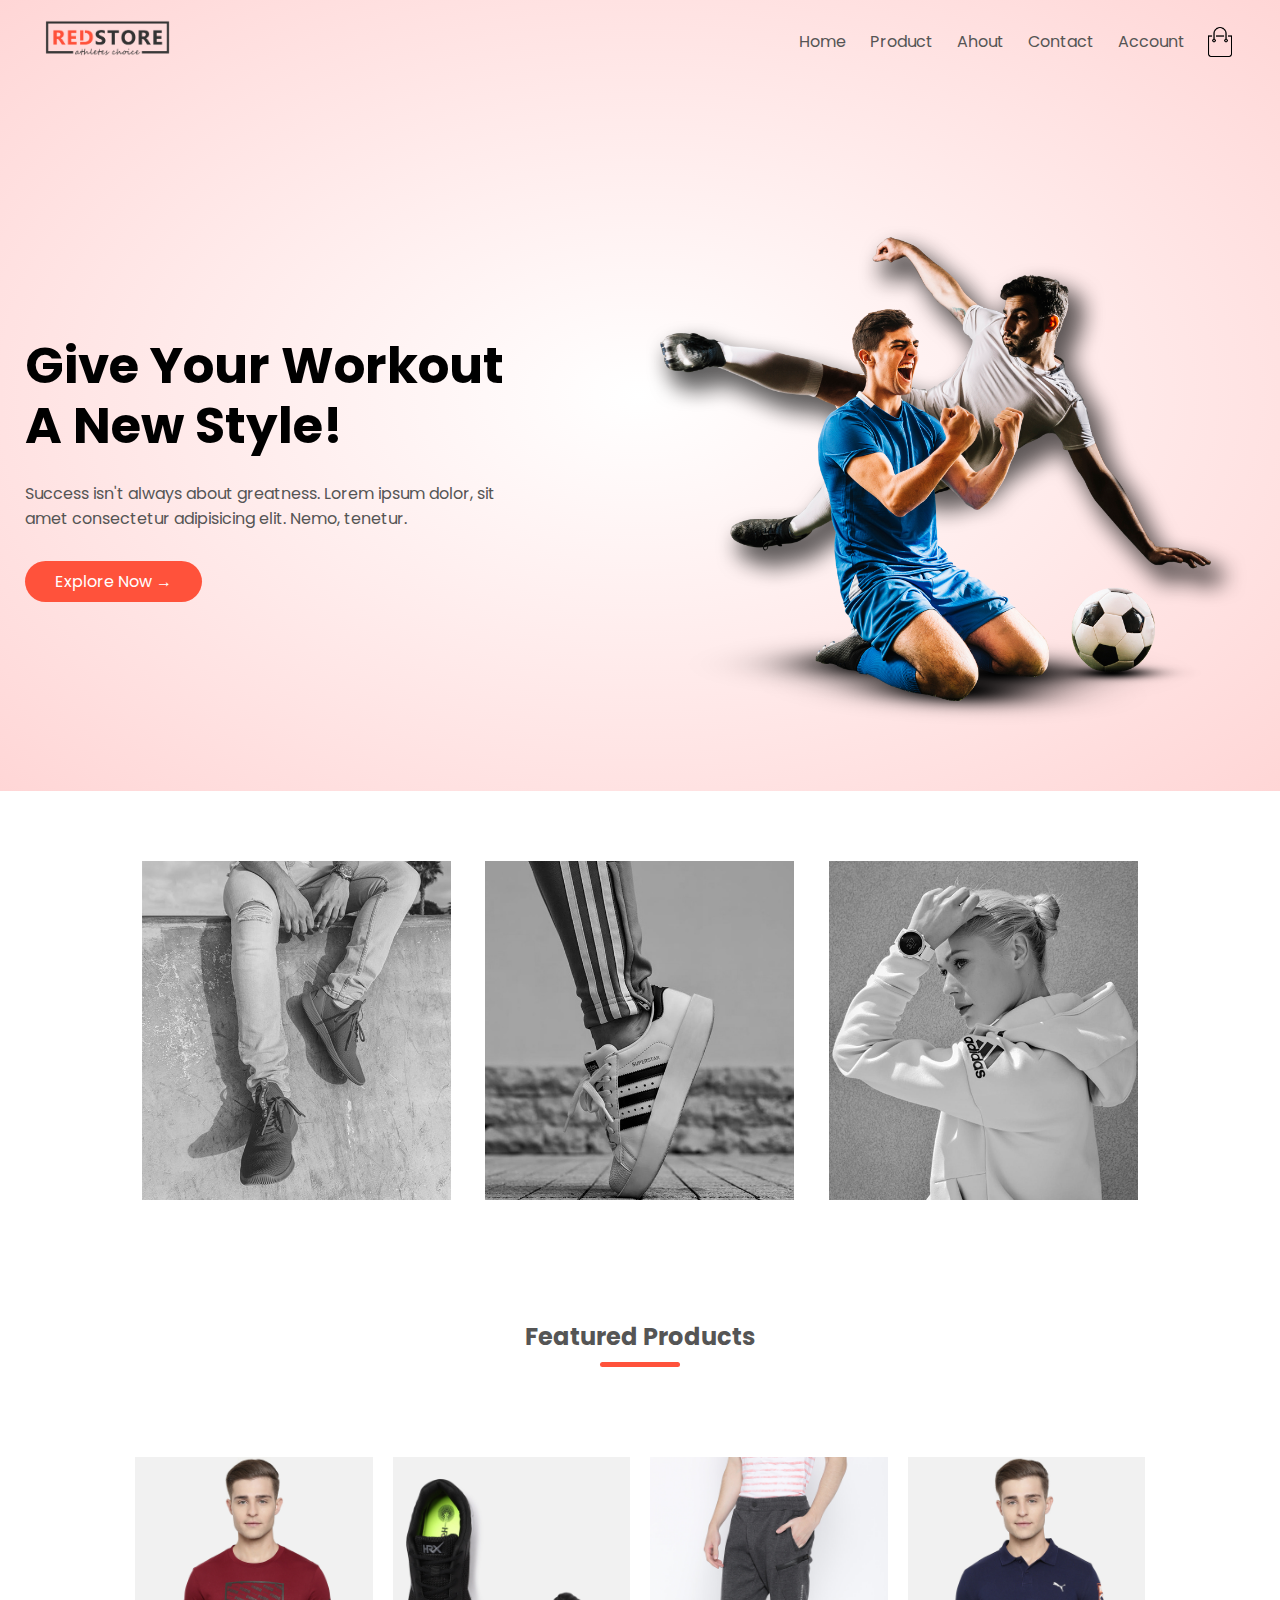
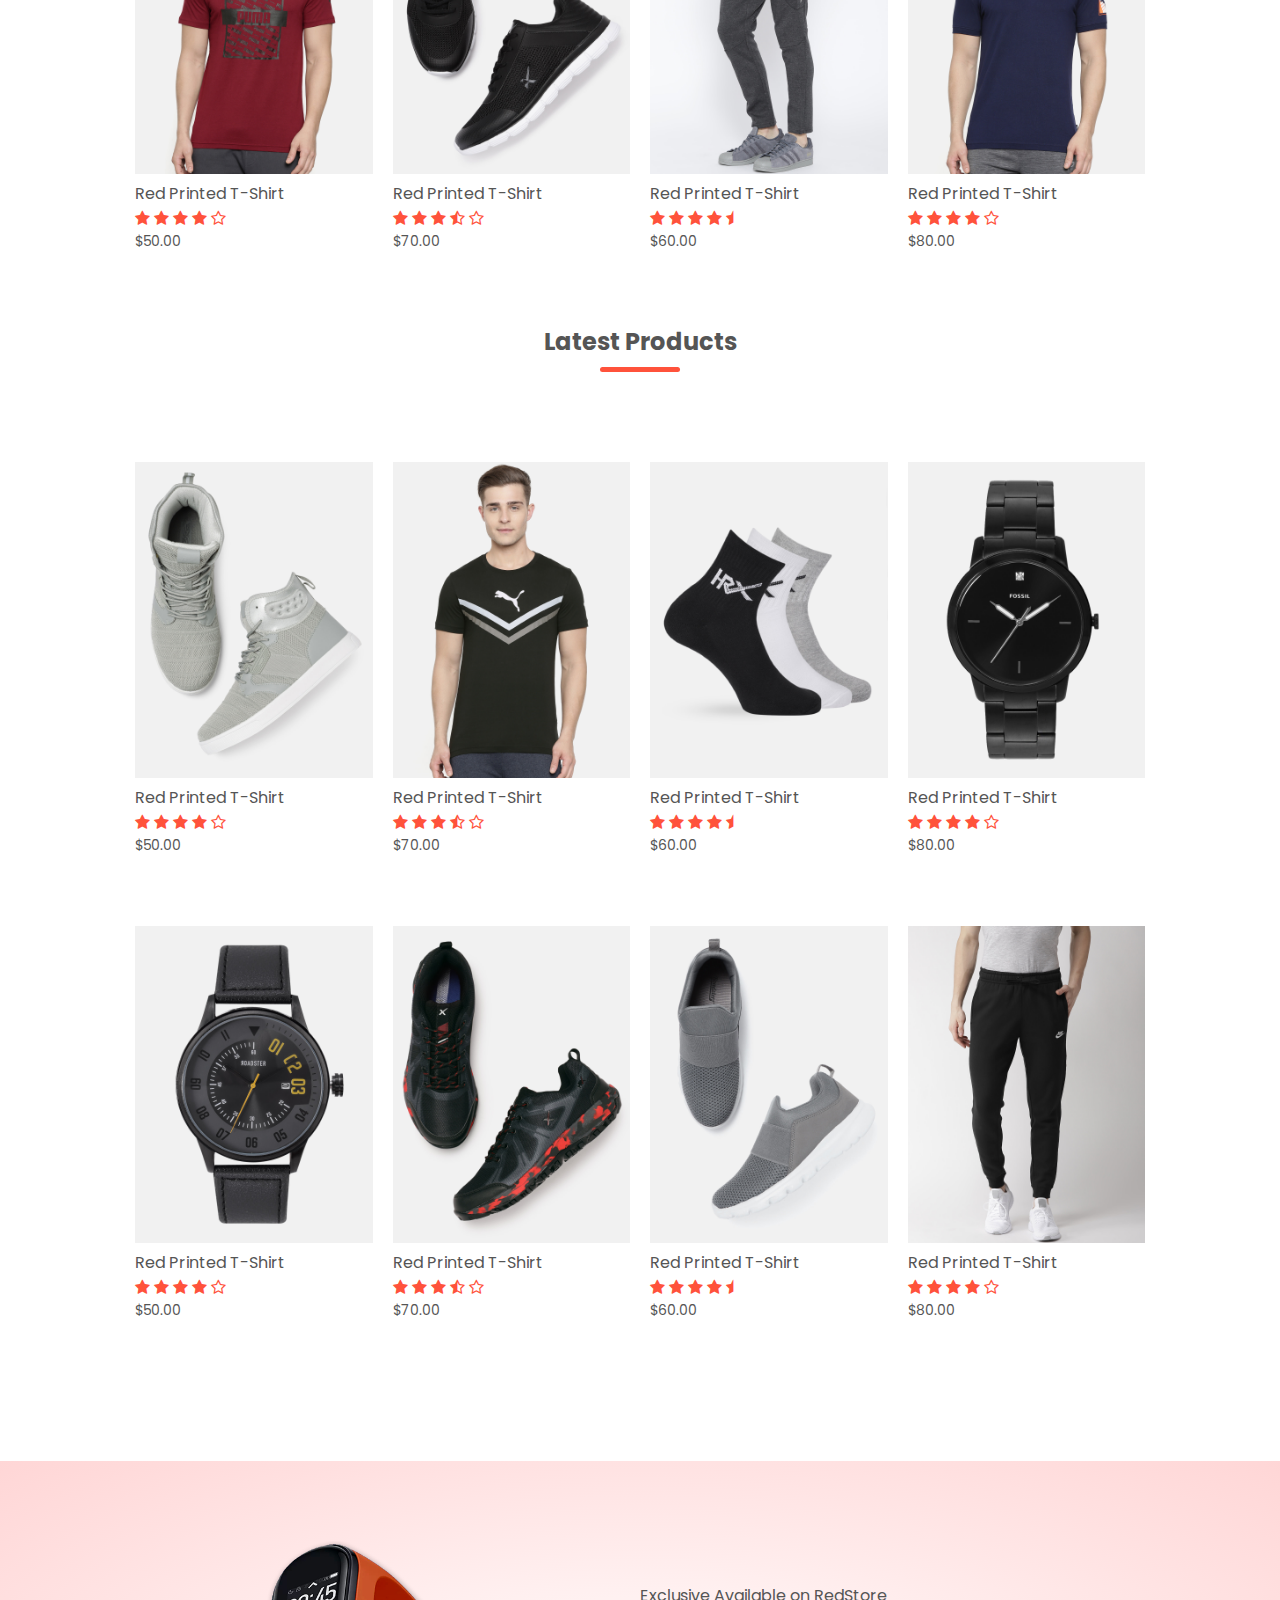
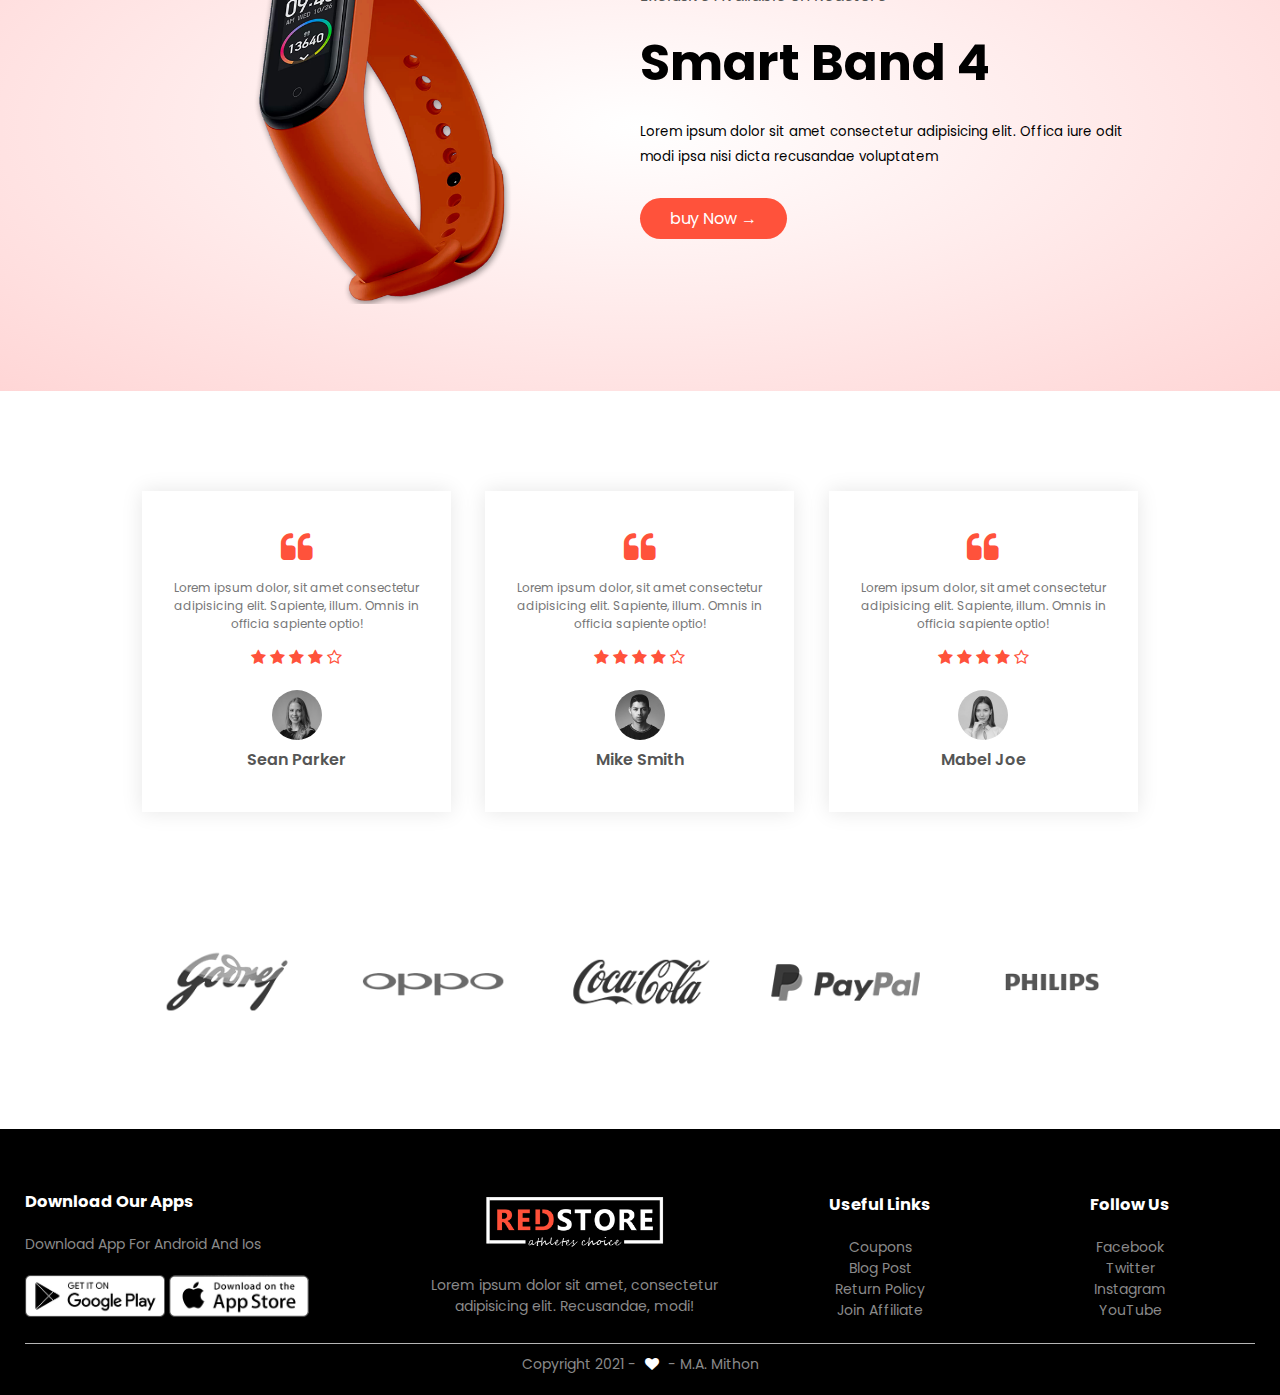
<file: index.html>
<!DOCTYPE html>
<html lang="en">
<head>
    <meta charset="UTF-8">
    <meta http-equiv="X-UA-Compatible" content="IE=edge">
    <meta name="viewport" content="width=device-width, initial-scale=1.0">
    <title>RedStore | My Biggest E-Commerce Website</title>
    <link rel="stylesheet" href="style.css">
    <link href="https://fonts.googleapis.com/css2?family=Poppins:wght@300;400;500;600;700&display=swap" rel="stylesheet">
    <link rel="stylesheet" href="https://stackpath.bootstrapcdn.com/font-awesome/4.7.0/css/font-awesome.min.css">
</head>
<body>
    <div class="header">
        <div class="container">
            <div class="navbar">
                <div class="logo">
                    <img src="images/logo.png" width="125px">
                </div>
                <nav>
                    <ul id="menuItems">
                        <li><a href="">Home</a></li>
                        <li><a href="">Product</a></li>
                        <li><a href="">Ahout</a></li>
                        <li><a href="">Contact</a></li>
                        <li><a href="">Account</a></li>
                    </ul>
                </nav>
                <img src="images/cart.png" width="30px" height="30px" alt="" srcset="">
                <img src="images/menu.png" onclick="menuToggle()" class="menu-icon">
            </div>
            <div class="row">
                <div class="col-2">
                    <h1>Give Your Workout <br> A New Style!</h1>
                    <p>Success isn't always about greatness. Lorem ipsum dolor, sit <br> amet consectetur adipisicing elit. Nemo, tenetur.</p>
                    <a href="" class="btn">Explore Now &#8594;</a>
                </div>
                <div class="col-2">
                    <img src="images/image1.png" alt="" srcset="">
                </div>
            </div>
        </div>
    </div>

    <!-- features categories -->
    <div class="categories">
        <div class="small-container">
            <div class="row">
                <div class="col-3">
                    <img src="images/category-1.jpg" alt="" srcset="">
                </div>
                <div class="col-3">
                    <img src="images/category-2.jpg" alt="" srcset="">
                </div>
                <div class="col-3">
                    <img src="images/category-3.jpg" alt="" srcset="">
                </div>
            </div>
        </div>
    </div>
      
        <!-- features products -->
        <div class="small-container">
            <h2 class="title">Featured Products</h2>
            <div class="row">
                <div class="col-4">
                    <img src="images/product-1.jpg" alt="" srcset="">
                    <h4>Red Printed T-Shirt</h4>
                    <div class="rating">
                        <i class="fa fa-star"></i>
                        <i class="fa fa-star"></i>
                        <i class="fa fa-star"></i>
                        <i class="fa fa-star"></i>
                        <i class="fa fa-star-o"></i>
                    </div>
                    <p>$50.00</p>
                </div>
                <div class="col-4">
                    <img src="images/product-2.jpg" alt="" srcset="">
                    <h4>Red Printed T-Shirt</h4>
                    <div class="rating">
                        <i class="fa fa-star"></i>
                        <i class="fa fa-star"></i>
                        <i class="fa fa-star"></i>
                        <i class="fa fa-star-half-o"></i>
                        <i class="fa fa-star-o"></i>
                    </div>
                    <p>$70.00</p>
                </div>
                <div class="col-4">
                    <img src="images/product-3.jpg" alt="" srcset="">
                    <h4>Red Printed T-Shirt</h4>
                    <div class="rating">
                        <i class="fa fa-star"></i>
                        <i class="fa fa-star"></i>
                        <i class="fa fa-star"></i>
                        <i class="fa fa-star"></i>
                        <i class="fa fa-star-half"></i>
                    </div>
                    <p>$60.00</p>
                </div>
                <div class="col-4">
                    <img src="images/product-4.jpg" alt="" srcset="">
                    <h4>Red Printed T-Shirt</h4>
                    <div class="rating">
                        <i class="fa fa-star"></i>
                        <i class="fa fa-star"></i>
                        <i class="fa fa-star"></i>
                        <i class="fa fa-star"></i>
                        <i class="fa fa-star-o"></i>
                    </div>
                    <p>$80.00</p>
                </div>
            </div>
            <h2 class="title">Latest Products</h2>
            <div class="row">
                <div class="col-4">
                    <img src="images/product-5.jpg" alt="" srcset="">
                    <h4>Red Printed T-Shirt</h4>
                    <div class="rating">
                        <i class="fa fa-star"></i>
                        <i class="fa fa-star"></i>
                        <i class="fa fa-star"></i>
                        <i class="fa fa-star"></i>
                        <i class="fa fa-star-o"></i>
                    </div>
                    <p>$50.00</p>
                </div>
                <div class="col-4">
                    <img src="images/product-6.jpg" alt="" srcset="">
                    <h4>Red Printed T-Shirt</h4>
                    <div class="rating">
                        <i class="fa fa-star"></i>
                        <i class="fa fa-star"></i>
                        <i class="fa fa-star"></i>
                        <i class="fa fa-star-half-o"></i>
                        <i class="fa fa-star-o"></i>
                    </div>
                    <p>$70.00</p>
                </div>
                <div class="col-4">
                    <img src="images/product-7.jpg" alt="" srcset="">
                    <h4>Red Printed T-Shirt</h4>
                    <div class="rating">
                        <i class="fa fa-star"></i>
                        <i class="fa fa-star"></i>
                        <i class="fa fa-star"></i>
                        <i class="fa fa-star"></i>
                        <i class="fa fa-star-half"></i>
                    </div>
                    <p>$60.00</p>
                </div>
                <div class="col-4">
                    <img src="images/product-8.jpg" alt="" srcset="">
                    <h4>Red Printed T-Shirt</h4>
                    <div class="rating">
                        <i class="fa fa-star"></i>
                        <i class="fa fa-star"></i>
                        <i class="fa fa-star"></i>
                        <i class="fa fa-star"></i>
                        <i class="fa fa-star-o"></i>
                    </div>
                    <p>$80.00</p>
                </div>
                <div class="col-4">
                    <img src="images/product-9.jpg" alt="" srcset="">
                    <h4>Red Printed T-Shirt</h4>
                    <div class="rating">
                        <i class="fa fa-star"></i>
                        <i class="fa fa-star"></i>
                        <i class="fa fa-star"></i>
                        <i class="fa fa-star"></i>
                        <i class="fa fa-star-o"></i>
                    </div>
                    <p>$50.00</p>
                </div>
                <div class="col-4">
                    <img src="images/product-10.jpg" alt="" srcset="">
                    <h4>Red Printed T-Shirt</h4>
                    <div class="rating">
                        <i class="fa fa-star"></i>
                        <i class="fa fa-star"></i>
                        <i class="fa fa-star"></i>
                        <i class="fa fa-star-half-o"></i>
                        <i class="fa fa-star-o"></i>
                    </div>
                    <p>$70.00</p>
                </div>
                <div class="col-4">
                    <img src="images/product-11.jpg" alt="" srcset="">
                    <h4>Red Printed T-Shirt</h4>
                    <div class="rating">
                        <i class="fa fa-star"></i>
                        <i class="fa fa-star"></i>
                        <i class="fa fa-star"></i>
                        <i class="fa fa-star"></i>
                        <i class="fa fa-star-half"></i>
                    </div>
                    <p>$60.00</p>
                </div>
                <div class="col-4">
                    <img src="images/product-12.jpg" alt="" srcset="">
                    <h4>Red Printed T-Shirt</h4>
                    <div class="rating">
                        <i class="fa fa-star"></i>
                        <i class="fa fa-star"></i>
                        <i class="fa fa-star"></i>
                        <i class="fa fa-star"></i>
                        <i class="fa fa-star-o"></i>
                    </div>
                    <p>$80.00</p>
                </div>
            </div>
        </div>

        <!-- offer -->
        <div class="offer">
            <div class="small-container">
                <div class="row">
                    <div class="col-2">
                        <img src="images/exclusive.png" class="offer-img">
                    </div>
                    <div class="col-2">
                        <p>Exclusive Available on RedStore </p>
                        <h1>Smart Band 4</h1>
                        <small>Lorem ipsum dolor sit amet consectetur adipisicing elit. Offica iure odit modi ipsa nisi dicta recusandae voluptatem </small>
                        <br>
                        <a href="" class="btn">buy Now &#8594;</a>
                    </div>
                </div>
            </div>
        </div>
    <!-- Testimonial -->
    <div class="testimonial">
        <div class="small-container">
            <div class="row">
                <div class="col-3">
                    <i class="fa fa-quote-left"></i>
                    <p>Lorem ipsum dolor, sit amet consectetur adipisicing elit. Sapiente, illum. Omnis in officia sapiente optio!</p>
                    <div class="rating">
                        <i class="fa fa-star"></i>
                        <i class="fa fa-star"></i>
                        <i class="fa fa-star"></i>
                        <i class="fa fa-star"></i>
                        <i class="fa fa-star-o"></i>
                    </div>
                    <img src="images/user-1.png" alt="" srcset="">
                    <h3>Sean Parker</h3>
                </div>
                <div class="col-3">
                    <i class="fa fa-quote-left"></i>
                    <p>Lorem ipsum dolor, sit amet consectetur adipisicing elit. Sapiente, illum. Omnis in officia sapiente optio!</p>
                    <div class="rating">
                        <i class="fa fa-star"></i>
                        <i class="fa fa-star"></i>
                        <i class="fa fa-star"></i>
                        <i class="fa fa-star"></i>
                        <i class="fa fa-star-o"></i>
                    </div>
                    <img src="images/user-2.png" alt="" srcset="">
                    <h3>Mike Smith</h3>
                </div>
                <div class="col-3">
                    <i class="fa fa-quote-left"></i>
                    <p>Lorem ipsum dolor, sit amet consectetur adipisicing elit. Sapiente, illum. Omnis in officia sapiente optio!</p>
                    <div class="rating">
                        <i class="fa fa-star"></i>
                        <i class="fa fa-star"></i>
                        <i class="fa fa-star"></i>
                        <i class="fa fa-star"></i>
                        <i class="fa fa-star-o"></i>
                    </div>
                    <img src="images/user-3.png" alt="" srcset="">
                    <h3>Mabel Joe</h3>
                </div>
            </div>
        </div>
    </div>

    <!-- brands -->
    <div class="brands">
        <div class="small-container">
            <div class="row">
                <div class="col-5">
                    <img src="images/logo-godrej.png">
                </div>
                <div class="col-5">
                    <img src="images/logo-oppo.png">
                </div>
                <div class="col-5">
                    <img src="images/logo-coca-cola.png">
                </div>
                <div class="col-5">
                    <img src="images/logo-paypal.png">
                </div>
                <div class="col-5">
                    <img src="images/logo-philips.png">
                </div>
            </div>
        </div>
    </div>
    <!-- footer -->
    <div class="footer">
        <div class="container">
            <div class="row">
                <div class="footer-col-1">
                    <h3>Download Our Apps</h3>
                    <p>Download App For Android And Ios</p>
                    <div class="app-logo">
                        <img src="images/play-store.png" alt="" srcset="">
                        <img src="images/app-store.png" alt="" srcset="">
                    </div>
                </div>
                <div class="footer-col-2">
                    <img src="images/logo-white.png">
                    <p>Lorem ipsum dolor sit amet, consectetur adipisicing elit. Recusandae, modi!</p>
                </div>
                <div class="footer-col-3">
                    <h3>Useful Links</h3>
                    <ul>
                        <li>Coupons</li>
                        <li>Blog Post</li>
                        <li>Return Policy</li>
                        <li>Join Affiliate</li>
                    </ul>
                </div>
                <div class="footer-col-4">
                    <h3>Follow Us</h3>
                    <ul>
                        <li>Facebook</li>
                        <li>Twitter</li>
                        <li>Instagram</li>
                        <li>YouTube</li>
                    </ul>
                </div>
            </div>
            <hr>
            <p class="copyright">Copyright 2021 - <i class="fa fa-heart"></i> - M.A. Mithon</p>
        </div>
    </div>



<!-- javascript -->

<script>
    var MenuItems = document.getElementById("menuItems");

    MenuItems.style.maxHeight = '0px';

    function menuToggle(){
        if (MenuItems.style.maxHeight == '0px')
        {
            MenuItems.style.maxHeight = '200px';
        }
        else{
            MenuItems.style.maxHeight = '0px'
        }
    }
</script>

</body>
</html>
</file>
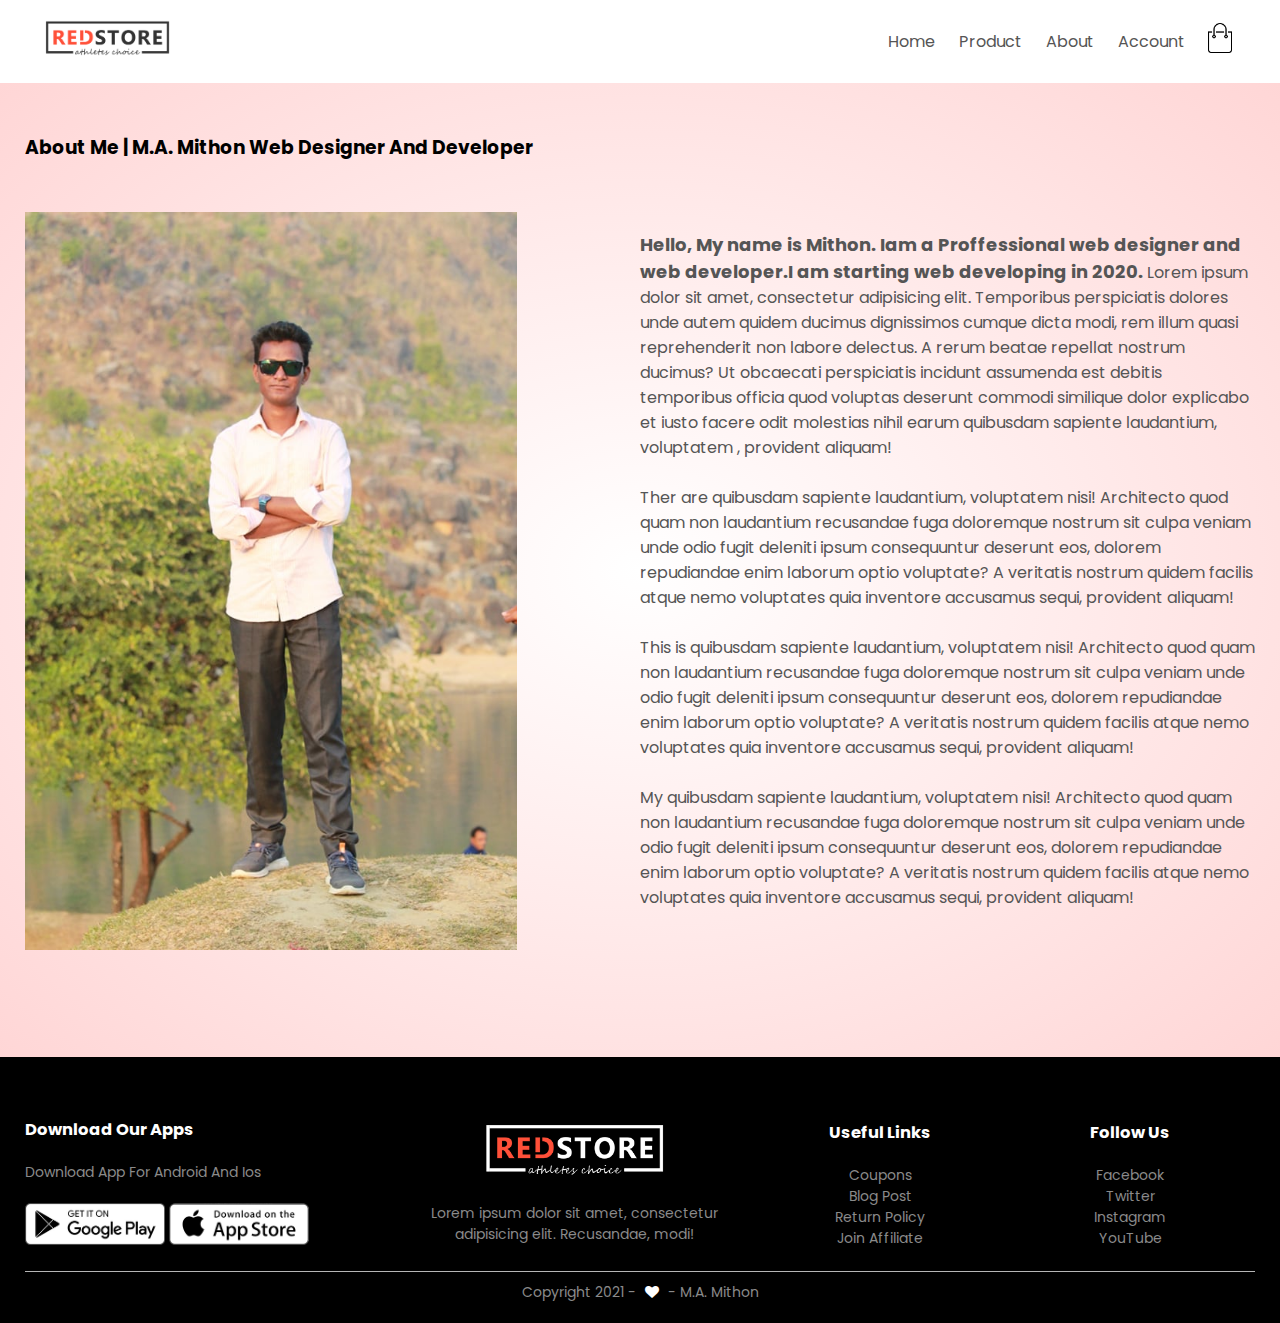
<file: about.html>
<!DOCTYPE html>
<html lang="en">

<head>
    <meta charset="UTF-8">
    <meta http-equiv="X-UA-Compatible" content="IE=edge">
    <meta name="viewport" content="width=device-width, initial-scale=1.0">
    <title>Product Details | RedStore</title>
    <link rel="stylesheet" href="style.css">
    <link href="https://fonts.googleapis.com/css2?family=Poppins:wght@300;400;500;600;700&display=swap" rel="stylesheet">
    <link rel="stylesheet" href="https://stackpath.bootstrapcdn.com/font-awesome/4.7.0/css/font-awesome.min.css">
</head>

<body>
    <div class="container">
        <div class="navbar">
            <div class="logo">
                <a href="index.html"><img src="images/logo.png" width="125px"></a>
            </div>
            <nav>
                <ul id="menuItems">
                    <li><a href="index.html">Home</a></li>
                    <li><a href="products.html">Product</a></li>
                    <li><a href="about.html">About</a></li>
                    <li><a href="account.html">Account</a></li>
                </ul>
            </nav>
            <a href="Cart.html"><img src="images/cart.png" width="30px" height="30px" alt="" srcset=""></a>
            <img src="images/menu.png" onclick="menuToggle()" class="menu-icon">
        </div>
    </div>

    <!-- account-pages -->
    <div class="account-page">
        <div class="container">
            <div class="row">
                <div class="col-2">
                    <h3>About Me | M.A. Mithon Web Designer And Developer</h3>
                    <img src="images/own.jpg" width="80%" height="75%">
                </div>
                <div class="col-2">
                    <div class="own-page">
                        <p> <span>Hello, My name is Mithon. Iam a Proffessional web designer and web developer.I am starting web developing in 2020.</span> Lorem ipsum dolor sit amet, consectetur adipisicing elit. Temporibus perspiciatis dolores unde autem
                            quidem ducimus dignissimos cumque dicta modi, rem illum quasi reprehenderit non labore delectus. A rerum beatae repellat nostrum ducimus? Ut obcaecati perspiciatis incidunt assumenda est debitis temporibus officia quod voluptas
                            deserunt commodi similique dolor explicabo et iusto facere odit molestias nihil earum quibusdam sapiente laudantium, voluptatem , provident aliquam!</p>
                        <br>
                        <p>Ther are quibusdam sapiente laudantium, voluptatem nisi! Architecto quod quam non laudantium recusandae fuga doloremque nostrum sit culpa veniam unde odio fugit deleniti ipsum consequuntur deserunt eos, dolorem repudiandae enim
                            laborum optio voluptate? A veritatis nostrum quidem facilis atque nemo voluptates quia inventore accusamus sequi, provident aliquam!</p>
                        <br>
                        <p>This is quibusdam sapiente laudantium, voluptatem nisi! Architecto quod quam non laudantium recusandae fuga doloremque nostrum sit culpa veniam unde odio fugit deleniti ipsum consequuntur deserunt eos, dolorem repudiandae enim
                            laborum optio voluptate? A veritatis nostrum quidem facilis atque nemo voluptates quia inventore accusamus sequi, provident aliquam!</p>
                        <br>
                        <p>My quibusdam sapiente laudantium, voluptatem nisi! Architecto quod quam non laudantium recusandae fuga doloremque nostrum sit culpa veniam unde odio fugit deleniti ipsum consequuntur deserunt eos, dolorem repudiandae enim laborum
                            optio voluptate? A veritatis nostrum quidem facilis atque nemo voluptates quia inventore accusamus sequi, provident aliquam!</p>

                    </div>
                </div>
            </div>
        </div>
    </div>

    <!-- footer -->

    <div class="footer">
        <div class="container">
            <div class="row">
                <div class="footer-col-1">
                    <h3>Download Our Apps</h3>
                    <p>Download App For Android And Ios</p>
                    <div class="app-logo">
                        <img src="images/play-store.png" alt="" srcset="">
                        <img src="images/app-store.png" alt="" srcset="">
                    </div>
                </div>
                <div class="footer-col-2">
                    <img src="images/logo-white.png">
                    <p>Lorem ipsum dolor sit amet, consectetur adipisicing elit. Recusandae, modi!</p>
                </div>
                <div class="footer-col-3">
                    <h3>Useful Links</h3>
                    <ul>
                        <li>Coupons</li>
                        <li>Blog Post</li>
                        <li>Return Policy</li>
                        <li>Join Affiliate</li>
                    </ul>
                </div>
                <div class="footer-col-4">
                    <h3>Follow Us</h3>
                    <ul>
                        <li>Facebook</li>
                        <li>Twitter</li>
                        <li>Instagram</li>
                        <li>YouTube</li>
                    </ul>
                </div>
            </div>
            <hr>
            <p class="copyright">Copyright 2021 - <i class="fa fa-heart"></i> - M.A. Mithon</p>
        </div>
    </div>


    <!-- javascript -->
    <script>
        var MenuItems = document.getElementById("menuItems");
        MenuItems.style.maxHeight = '0px';

        function menuToggle() {
            if (MenuItems.style.maxHeight == '0px') {
                MenuItems.style.maxHeight = '200px';
            } else {
                MenuItems.style.maxHeight = '0px'
            }
        }
    </script>
</body>

</html>
</file>
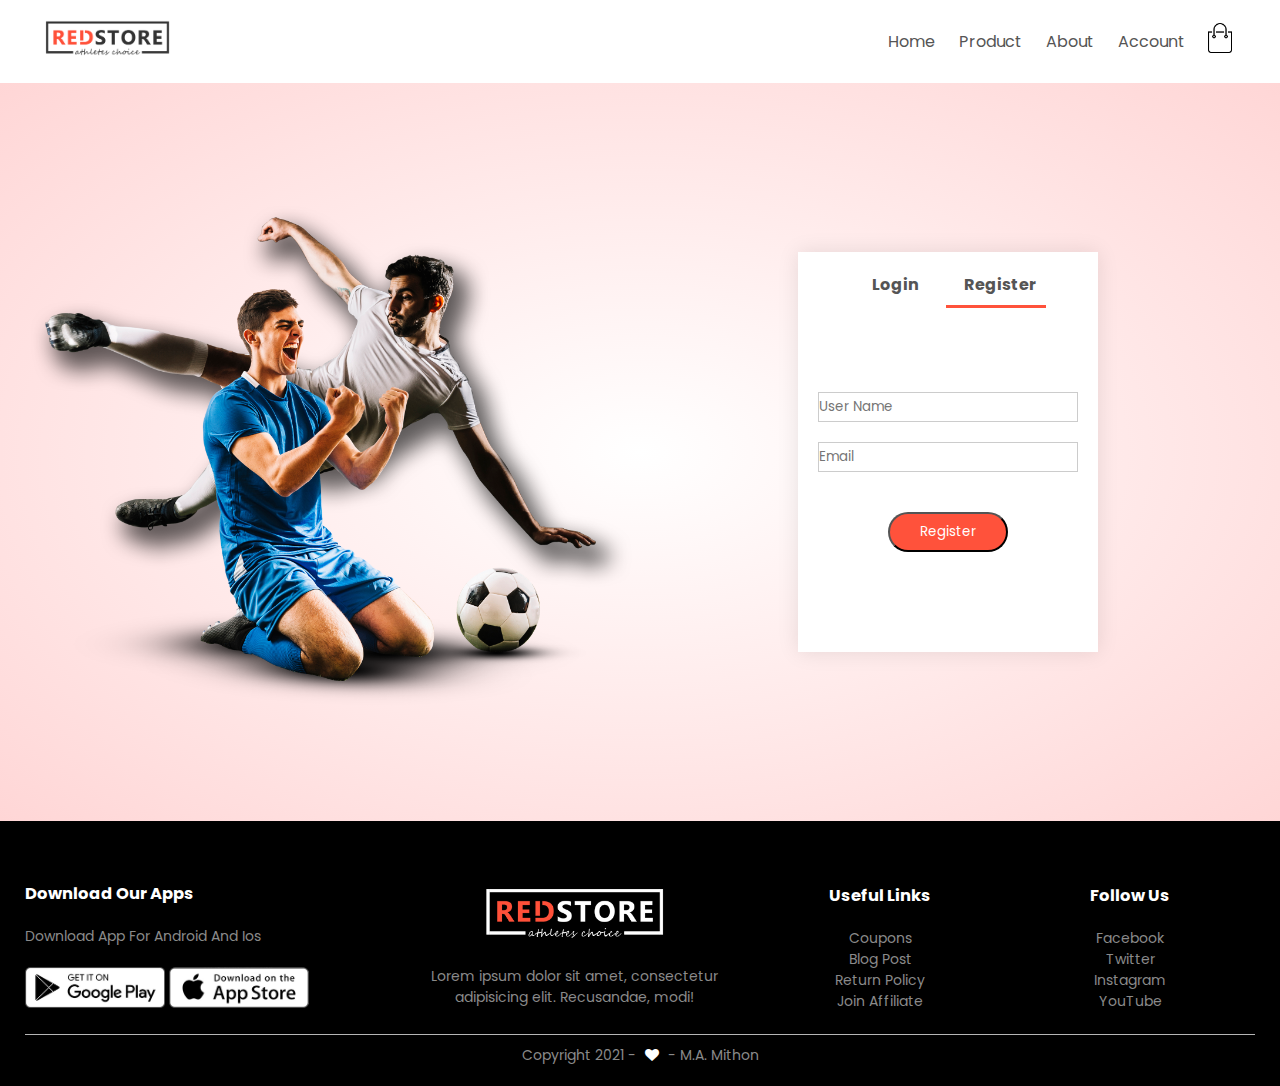
<file: account.html>
<!DOCTYPE html>
<html lang="en">

<head>
    <meta charset="UTF-8">
    <meta http-equiv="X-UA-Compatible" content="IE=edge">
    <meta name="viewport" content="width=device-width, initial-scale=1.0">
    <title>Product Details | RedStore</title>
    <link rel="stylesheet" href="style.css">
    <link href="https://fonts.googleapis.com/css2?family=Poppins:wght@300;400;500;600;700&display=swap" rel="stylesheet">
    <link rel="stylesheet" href="https://stackpath.bootstrapcdn.com/font-awesome/4.7.0/css/font-awesome.min.css">
</head>

<body>
    <div class="container">
        <div class="navbar">
            <div class="logo">
                <a href="index.html"><img src="images/logo.png" width="125px"></a>
            </div>
            <nav>
                <ul id="menuItems">
                    <li><a href="index.html">Home</a></li>
                    <li><a href="products.html">Product</a></li>
                    <li><a href="about.html">About</a></li>
                    <li><a href="account.html">Account</a></li>
                </ul>
            </nav>
            <a href="Cart.html"><img src="images/cart.png" width="30px" height="30px" alt="" srcset=""></a>
            <img src="images/menu.png" onclick="menuToggle()" class="menu-icon">
        </div>
    </div>

    <!-- account-pages -->
    <div class="account-page">
        <div class="container">
            <div class="row">
                <div class="col-2">
                    <img src="images/image1.png" width="100%">
                </div>
                <div class="col-2">
                    <div class="form-container">
                        <div class="form-btn">
                            <span onclick="login()">Login</span>
                            <span onclick="register()">Register</span>
                            <hr id="Indicator">
                        </div>
                        <form id="LoginForm">
                            <input type="text" placeholder="User Name" id="">
                            <input type="Password" placeholder="Password" id="">
                            <button type="submit" class="btn">Login</button>
                            <a href="">Forgot Password</a>
                        </form>
                        <form id="RegisterForm">
                            <input type="text" placeholder="User Name" id="">
                            <input type="email" placeholder="Email" id="">
                            <button type="submit" class="btn">Register</button>
                        </form>
                    </div>
                </div>
            </div>
        </div>
    </div>

    <!-- footer -->

    <div class="footer">
        <div class="container">
            <div class="row">
                <div class="footer-col-1">
                    <h3>Download Our Apps</h3>
                    <p>Download App For Android And Ios</p>
                    <div class="app-logo">
                        <img src="images/play-store.png" alt="" srcset="">
                        <img src="images/app-store.png" alt="" srcset="">
                    </div>
                </div>
                <div class="footer-col-2">
                    <img src="images/logo-white.png">
                    <p>Lorem ipsum dolor sit amet, consectetur adipisicing elit. Recusandae, modi!</p>
                </div>
                <div class="footer-col-3">
                    <h3>Useful Links</h3>
                    <ul>
                        <li>Coupons</li>
                        <li>Blog Post</li>
                        <li>Return Policy</li>
                        <li>Join Affiliate</li>
                    </ul>
                </div>
                <div class="footer-col-4">
                    <h3>Follow Us</h3>
                    <ul>
                        <li>Facebook</li>
                        <li>Twitter</li>
                        <li>Instagram</li>
                        <li>YouTube</li>
                    </ul>
                </div>
            </div>
            <hr>
            <p class="copyright">Copyright 2021 - <i class="fa fa-heart"></i> - M.A. Mithon</p>
        </div>
    </div>


    <!-- javascript -->
    <script>
        var MenuItems = document.getElementById("menuItems");
        MenuItems.style.maxHeight = '0px';

        function menuToggle() {
            if (MenuItems.style.maxHeight == '0px') {
                MenuItems.style.maxHeight = '200px';
            } else {
                MenuItems.style.maxHeight = '0px'
            }
        }
    </script>

    <!-- toggle form of js -->

    <script>
        var LoginForm = document.getElementById("LoginForm");
        var RegisterForm = document.getElementById("RegisterForm");
        var Indicator = document.getElementById("Indicator");

        function register() {
            RegisterForm.style.transform = 'translateX(0)';
            LoginForm.style.transform = 'translateX(0px)';
            Indicator.style.transform = 'translateX(100px)';
        }

        function login() {
            RegisterForm.style.transform = 'translateX(300px)';
            LoginForm.style.transform = 'translateX(300px)';
            Indicator.style.transform = 'translateX(0px)';
        }
    </script>
</body>

</html>

<!-- <span onclick="login()">Login</span>
                <span onclick="register()">Register</span>
                <hr id="Indicator"> -->
</file>
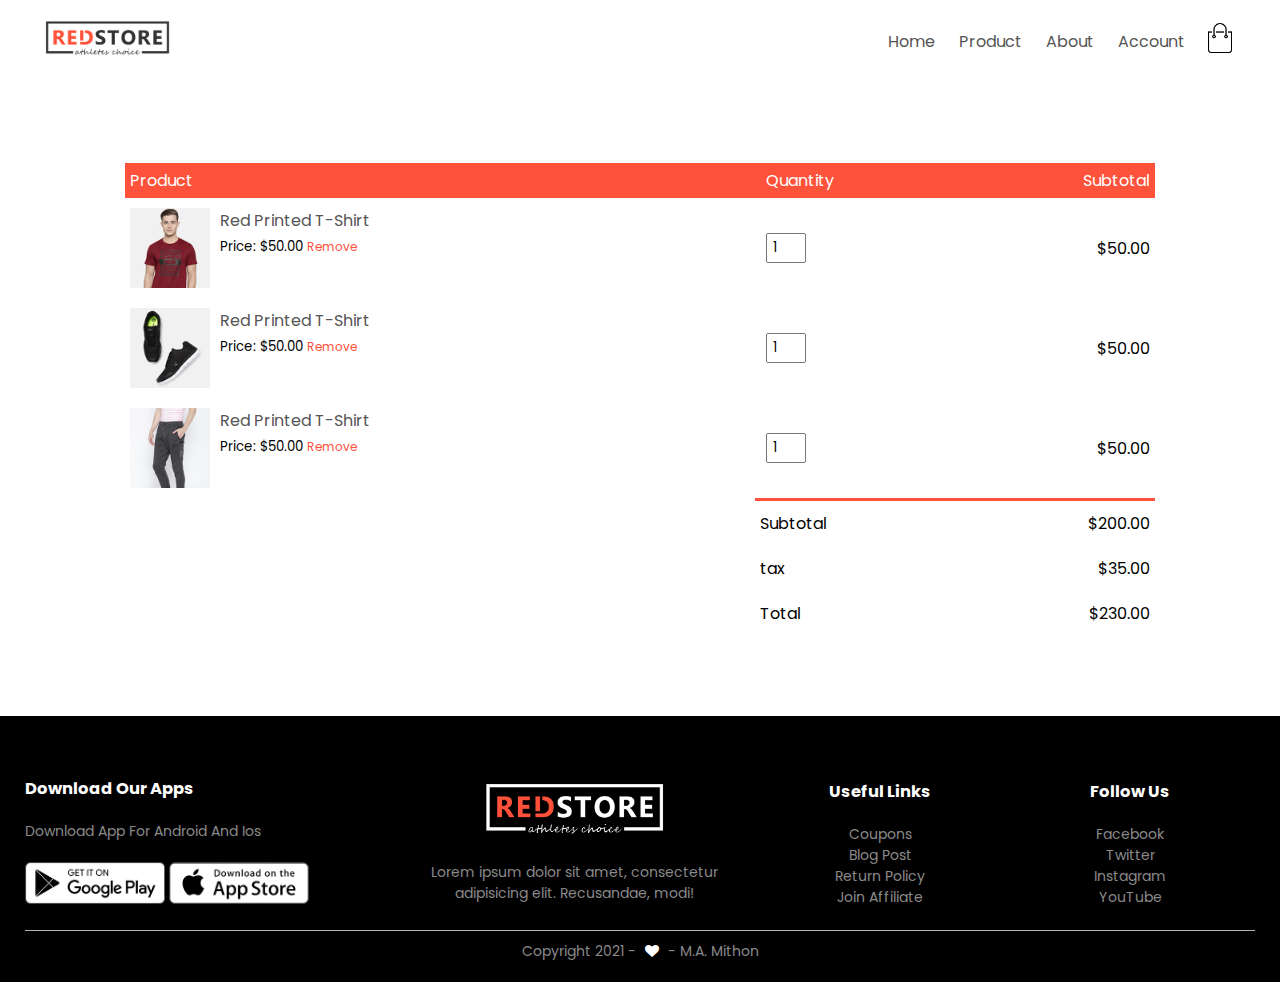
<file: Cart.html>
<!DOCTYPE html>
<html lang="en">

<head>
    <meta charset="UTF-8">
    <meta http-equiv="X-UA-Compatible" content="IE=edge">
    <meta name="viewport" content="width=device-width, initial-scale=1.0">
    <title>Product Details | RedStore</title>
    <link rel="stylesheet" href="style.css">
    <link href="https://fonts.googleapis.com/css2?family=Poppins:wght@300;400;500;600;700&display=swap" rel="stylesheet">
    <link rel="stylesheet" href="https://stackpath.bootstrapcdn.com/font-awesome/4.7.0/css/font-awesome.min.css">
</head>

<body>
    <div class="container">
        <div class="navbar">
            <div class="logo">
                <a href="index.html"><img src="images/logo.png" width="125px"></a>
            </div>
            <nav>
                <ul id="menuItems">
                    <li><a href="index.html">Home</a></li>
                    <li><a href="products.html">Product</a></li>
                    <li><a href="about.html">About</a></li>
                    <li><a href="account.html">Account</a></li>
                </ul>
            </nav>
            <a href="Cart.html"><img src="images/cart.png" width="30px" height="30px" alt="" srcset=""></a>
            <img src="images/menu.png" onclick="menuToggle()" class="menu-icon">
        </div>
    </div>

    <!-- cart items details -->
    <div class="small-container cart-pages">
        <table>
            <tr>
                <th>Product</th>
                <th>Quantity</th>
                <th>Subtotal</th>
            </tr>
            <tr>
                <td>
                    <div class="cart-info">
                        <img src="images/buy-1.jpg" alt="" srcset="">
                        <div class="">
                            <p>Red Printed T-Shirt</p>
                            <small>Price: $50.00</small>
                            <a href="">Remove</a>
                        </div>
                    </div>
                </td>
                <td><input type="number" value="1"></td>
                <td>$50.00</td>
            </tr>
            <tr>
                <td>
                    <div class="cart-info">
                        <img src="images/buy-2.jpg" alt="" srcset="">
                        <div class="">
                            <p>Red Printed T-Shirt</p>
                            <small>Price: $50.00</small>
                            <a href="">Remove</a>
                        </div>
                    </div>
                </td>
                <td><input type="number" value="1"></td>
                <td>$50.00</td>
            </tr>
            <tr>
                <td>
                    <div class="cart-info">
                        <img src="images/buy-3.jpg" alt="" srcset="">
                        <div class="">
                            <p>Red Printed T-Shirt</p>
                            <small>Price: $50.00</small>
                            <a href="">Remove</a>
                        </div>
                    </div>
                </td>
                <td><input type="number" value="1"></td>
                <td>$50.00</td>
            </tr>
        </table>
        <div class="total-price">
            <table>
                <tr>
                    <td>Subtotal</td>
                    <td>$200.00</td>
                </tr>
                <tr>
                    <td>tax</td>
                    <td>$35.00</td>
                </tr>
                <tr>
                    <td>Total</td>
                    <td>$230.00</td>
                </tr>
            </table>
        </div>
    </div>


    <!-- footer -->

    <div class="footer">
        <div class="container">
            <div class="row">
                <div class="footer-col-1">
                    <h3>Download Our Apps</h3>
                    <p>Download App For Android And Ios</p>
                    <div class="app-logo">
                        <img src="images/play-store.png" alt="" srcset="">
                        <img src="images/app-store.png" alt="" srcset="">
                    </div>
                </div>
                <div class="footer-col-2">
                    <img src="images/logo-white.png">
                    <p>Lorem ipsum dolor sit amet, consectetur adipisicing elit. Recusandae, modi!</p>
                </div>
                <div class="footer-col-3">
                    <h3>Useful Links</h3>
                    <ul>
                        <li>Coupons</li>
                        <li>Blog Post</li>
                        <li>Return Policy</li>
                        <li>Join Affiliate</li>
                    </ul>
                </div>
                <div class="footer-col-4">
                    <h3>Follow Us</h3>
                    <ul>
                        <li>Facebook</li>
                        <li>Twitter</li>
                        <li>Instagram</li>
                        <li>YouTube</li>
                    </ul>
                </div>
            </div>
            <hr>
            <p class="copyright">Copyright 2021 - <i class="fa fa-heart"></i> - M.A. Mithon</p>
        </div>
    </div>


    <!-- javascript -->
    <script>
        var MenuItems = document.getElementById("menuItems");
        MenuItems.style.maxHeight = '0px';

        function menuToggle() {
            if (MenuItems.style.maxHeight == '0px') {
                MenuItems.style.maxHeight = '200px';
            } else {
                MenuItems.style.maxHeight = '0px'
            }
        }
    </script>
</body>

</html>
</file>
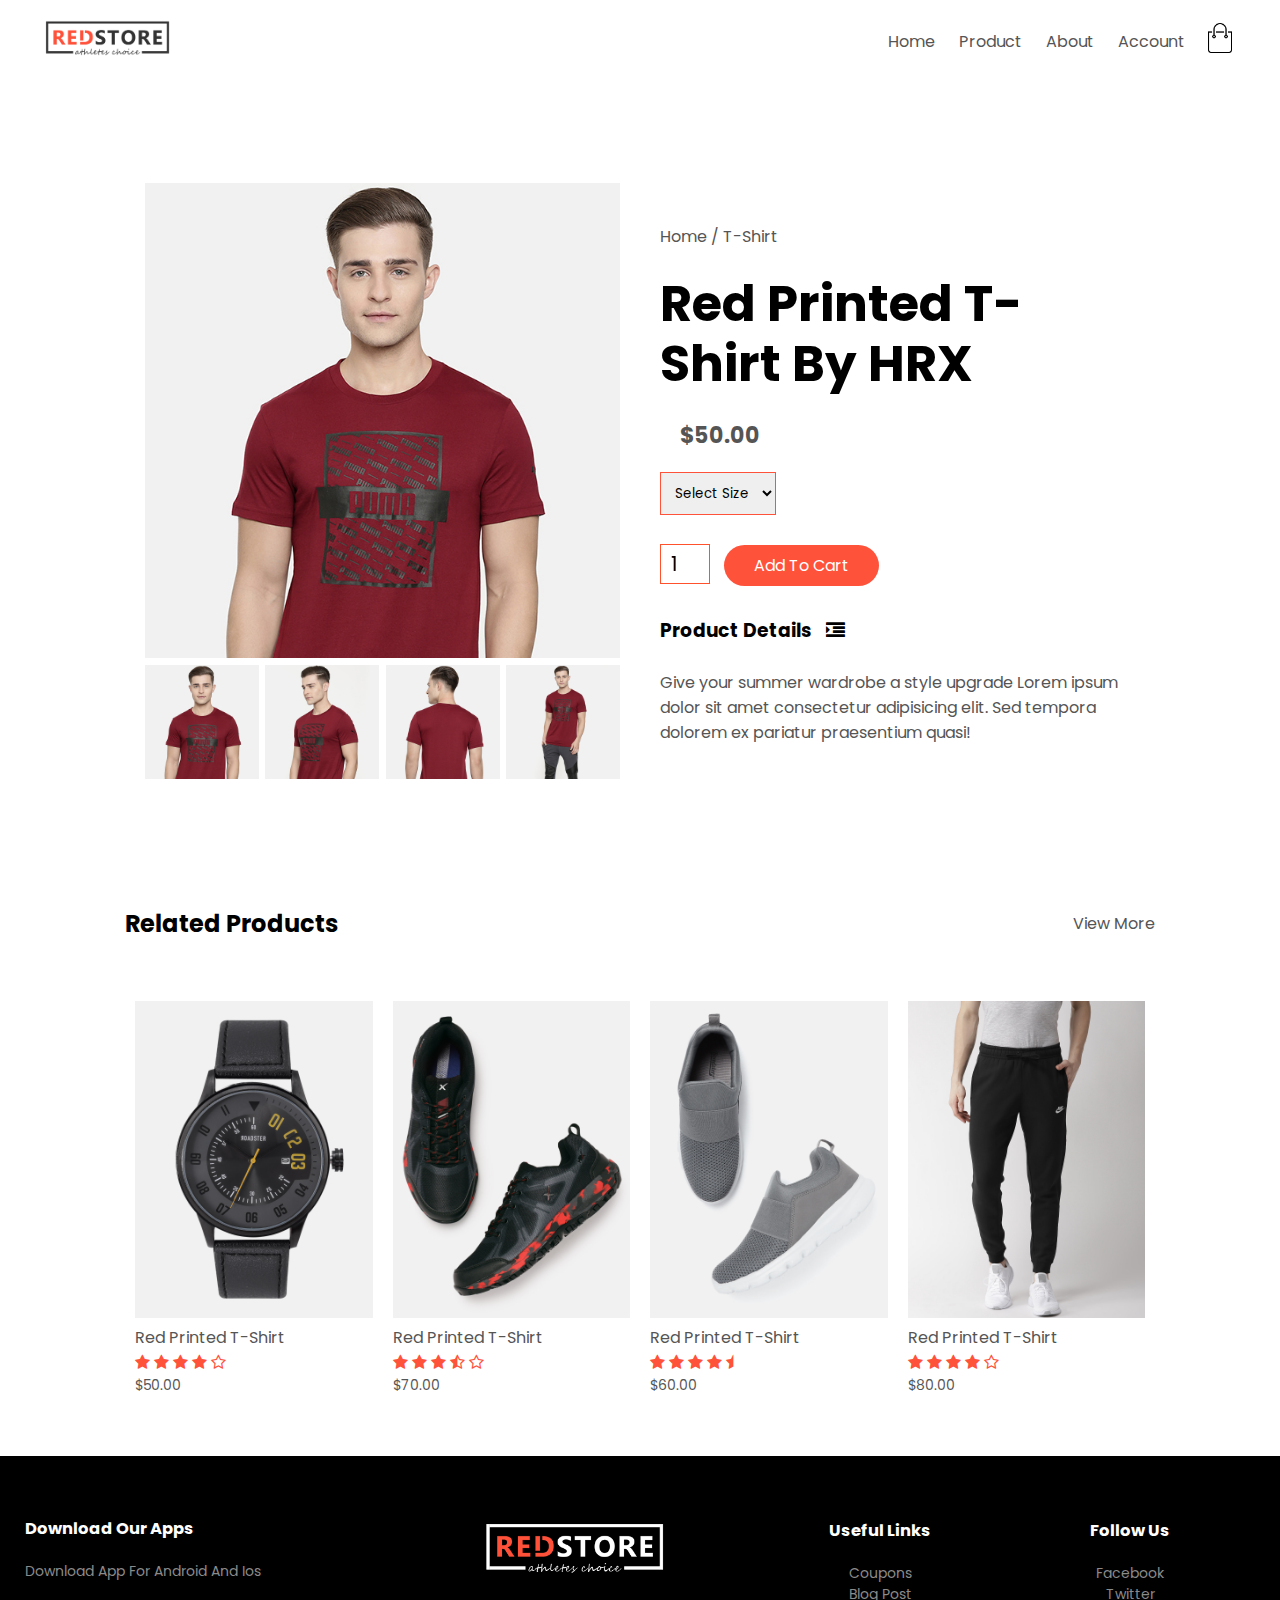
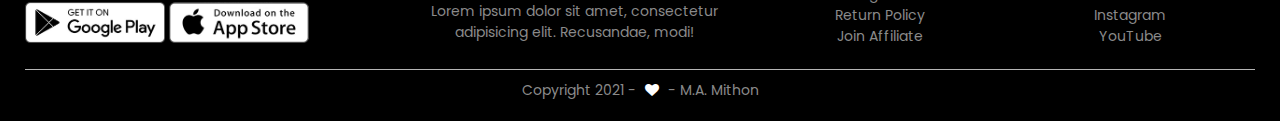
<file: product-details.html>
<!DOCTYPE html>
<html lang="en">

<head>
    <meta charset="UTF-8">
    <meta http-equiv="X-UA-Compatible" content="IE=edge">
    <meta name="viewport" content="width=device-width, initial-scale=1.0">
    <title>Product Details | RedStore</title>
    <link rel="stylesheet" href="style.css">
    <link href="https://fonts.googleapis.com/css2?family=Poppins:wght@300;400;500;600;700&display=swap" rel="stylesheet">
    <link rel="stylesheet" href="https://stackpath.bootstrapcdn.com/font-awesome/4.7.0/css/font-awesome.min.css">
</head>

<body>
    <div class="container">
        <div class="navbar">
            <div class="logo">
                <a href="index.html"><img src="images/logo.png" width="125px"></a>
            </div>
            <nav>
                <ul id="menuItems">
                    <li><a href="index.html">Home</a></li>
                    <li><a href="products.html">Product</a></li>
                    <li><a href="about.html">About</a></li>
                    <li><a href="account.html">Account</a></li>
                </ul>
            </nav>
            <a href="Cart.html"><img src="images/cart.png" width="30px" height="30px" alt="" srcset=""></a>
            <img src="images/menu.png" onclick="menuToggle()" class="menu-icon">
        </div>
    </div>

    <!-- single product details -->
    <div class="small-container single-product">
        <div class="row">
            <div class="col-2">
                <img src="images/gallery-1.jpg" width="100%" id="productImg">

                <div class="small-img-row">
                    <div class="small-img-col">
                        <img src="images/gallery-1.jpg" width="100%" class="small-img">
                    </div>
                    <div class="small-img-col">
                        <img src="images/gallery-2.jpg" width="100%" class="small-img">
                    </div>
                    <div class="small-img-col">
                        <img src="images/gallery-3.jpg" width="100%" class="small-img">
                    </div>
                    <div class="small-img-col">
                        <img src="images/gallery-4.jpg" width="100%" class="small-img">
                    </div>
                </div>
            </div>
            <div class="col-2">
                <p>Home / T-Shirt</p>
                <h1>Red Printed T-Shirt By HRX</h1>
                <h4>$50.00</h4>
                <select>
                    <option>Select Size</option>
                    <option>XXL</option>
                    <option>XL</option>
                    <option>Large</option>
                    <option>Medium</option>
                    <option>Small</option>
                </select>
                <input type="number" value="1">
                <a href="" class="btn">Add To Cart</a>
                <h3>Product Details <i class="fa fa-indent"></i></h3>
                <br>
                <p>Give your summer wardrobe a style upgrade Lorem ipsum dolor sit amet consectetur adipisicing elit. Sed tempora dolorem ex pariatur praesentium quasi!</p>
            </div>
        </div>
    </div>
    <!-- title -->
    <div class="small-container">
        <div class="row-2 row">
            <h2>Related Products</h2>
            <p>View More</p>
        </div>
    </div>
    <!-- product -->
    <div class="small-container">
        <div class="row">
            <div class="col-4">
                <img src="images/product-9.jpg" alt="" srcset="">
                <h4>Red Printed T-Shirt</h4>
                <div class="rating">
                    <i class="fa fa-star"></i>
                    <i class="fa fa-star"></i>
                    <i class="fa fa-star"></i>
                    <i class="fa fa-star"></i>
                    <i class="fa fa-star-o"></i>
                </div>
                <p>$50.00</p>
            </div>
            <div class="col-4">
                <img src="images/product-10.jpg" alt="" srcset="">
                <h4>Red Printed T-Shirt</h4>
                <div class="rating">
                    <i class="fa fa-star"></i>
                    <i class="fa fa-star"></i>
                    <i class="fa fa-star"></i>
                    <i class="fa fa-star-half-o"></i>
                    <i class="fa fa-star-o"></i>
                </div>
                <p>$70.00</p>
            </div>
            <div class="col-4">
                <img src="images/product-11.jpg" alt="" srcset="">
                <h4>Red Printed T-Shirt</h4>
                <div class="rating">
                    <i class="fa fa-star"></i>
                    <i class="fa fa-star"></i>
                    <i class="fa fa-star"></i>
                    <i class="fa fa-star"></i>
                    <i class="fa fa-star-half"></i>
                </div>
                <p>$60.00</p>
            </div>
            <div class="col-4">
                <img src="images/product-12.jpg" alt="" srcset="">
                <h4>Red Printed T-Shirt</h4>
                <div class="rating">
                    <i class="fa fa-star"></i>
                    <i class="fa fa-star"></i>
                    <i class="fa fa-star"></i>
                    <i class="fa fa-star"></i>
                    <i class="fa fa-star-o"></i>
                </div>
                <p>$80.00</p>
            </div>
        </div>
    </div>

    <!-- footer -->
    <div class="footer">
        <div class="container">
            <div class="row">
                <div class="footer-col-1">
                    <h3>Download Our Apps</h3>
                    <p>Download App For Android And Ios</p>
                    <div class="app-logo">
                        <img src="images/play-store.png" alt="" srcset="">
                        <img src="images/app-store.png" alt="" srcset="">
                    </div>
                </div>
                <div class="footer-col-2">
                    <img src="images/logo-white.png">
                    <p>Lorem ipsum dolor sit amet, consectetur adipisicing elit. Recusandae, modi!</p>
                </div>
                <div class="footer-col-3">
                    <h3>Useful Links</h3>
                    <ul>
                        <li>Coupons</li>
                        <li>Blog Post</li>
                        <li>Return Policy</li>
                        <li>Join Affiliate</li>
                    </ul>
                </div>
                <div class="footer-col-4">
                    <h3>Follow Us</h3>
                    <ul>
                        <li>Facebook</li>
                        <li>Twitter</li>
                        <li>Instagram</li>
                        <li>YouTube</li>
                    </ul>
                </div>
            </div>
            <hr>
            <p class="copyright">Copyright 2021 - <i class="fa fa-heart"></i> - M.A. Mithon</p>
        </div>
    </div>



    <!-- javascript -->

    <script>
        var MenuItems = document.getElementById("menuItems");

        MenuItems.style.maxHeight = '0px';

        function menuToggle() {
            if (MenuItems.style.maxHeight == '0px') {
                MenuItems.style.maxHeight = '200px';
            } else {
                MenuItems.style.maxHeight = '0px'
            }

        }
    </script>









    <!-- js for product image gallery -->
    <script>
        var productImg = document.getElementById("productImg");
        var smallImg = document.getElementsByClassName("small-img");

        smallImg[0].onclick = function() {
            productImg.src = smallImg[0].src;
        }
        smallImg[1].onclick = function() {
            productImg.src = smallImg[1].src;
        }
        smallImg[2].onclick = function() {
            productImg.src = smallImg[2].src;
        }
        smallImg[3].onclick = function() {
            productImg.src = smallImg[3].src;
        }
    </script>

</body>

</html>
</file>
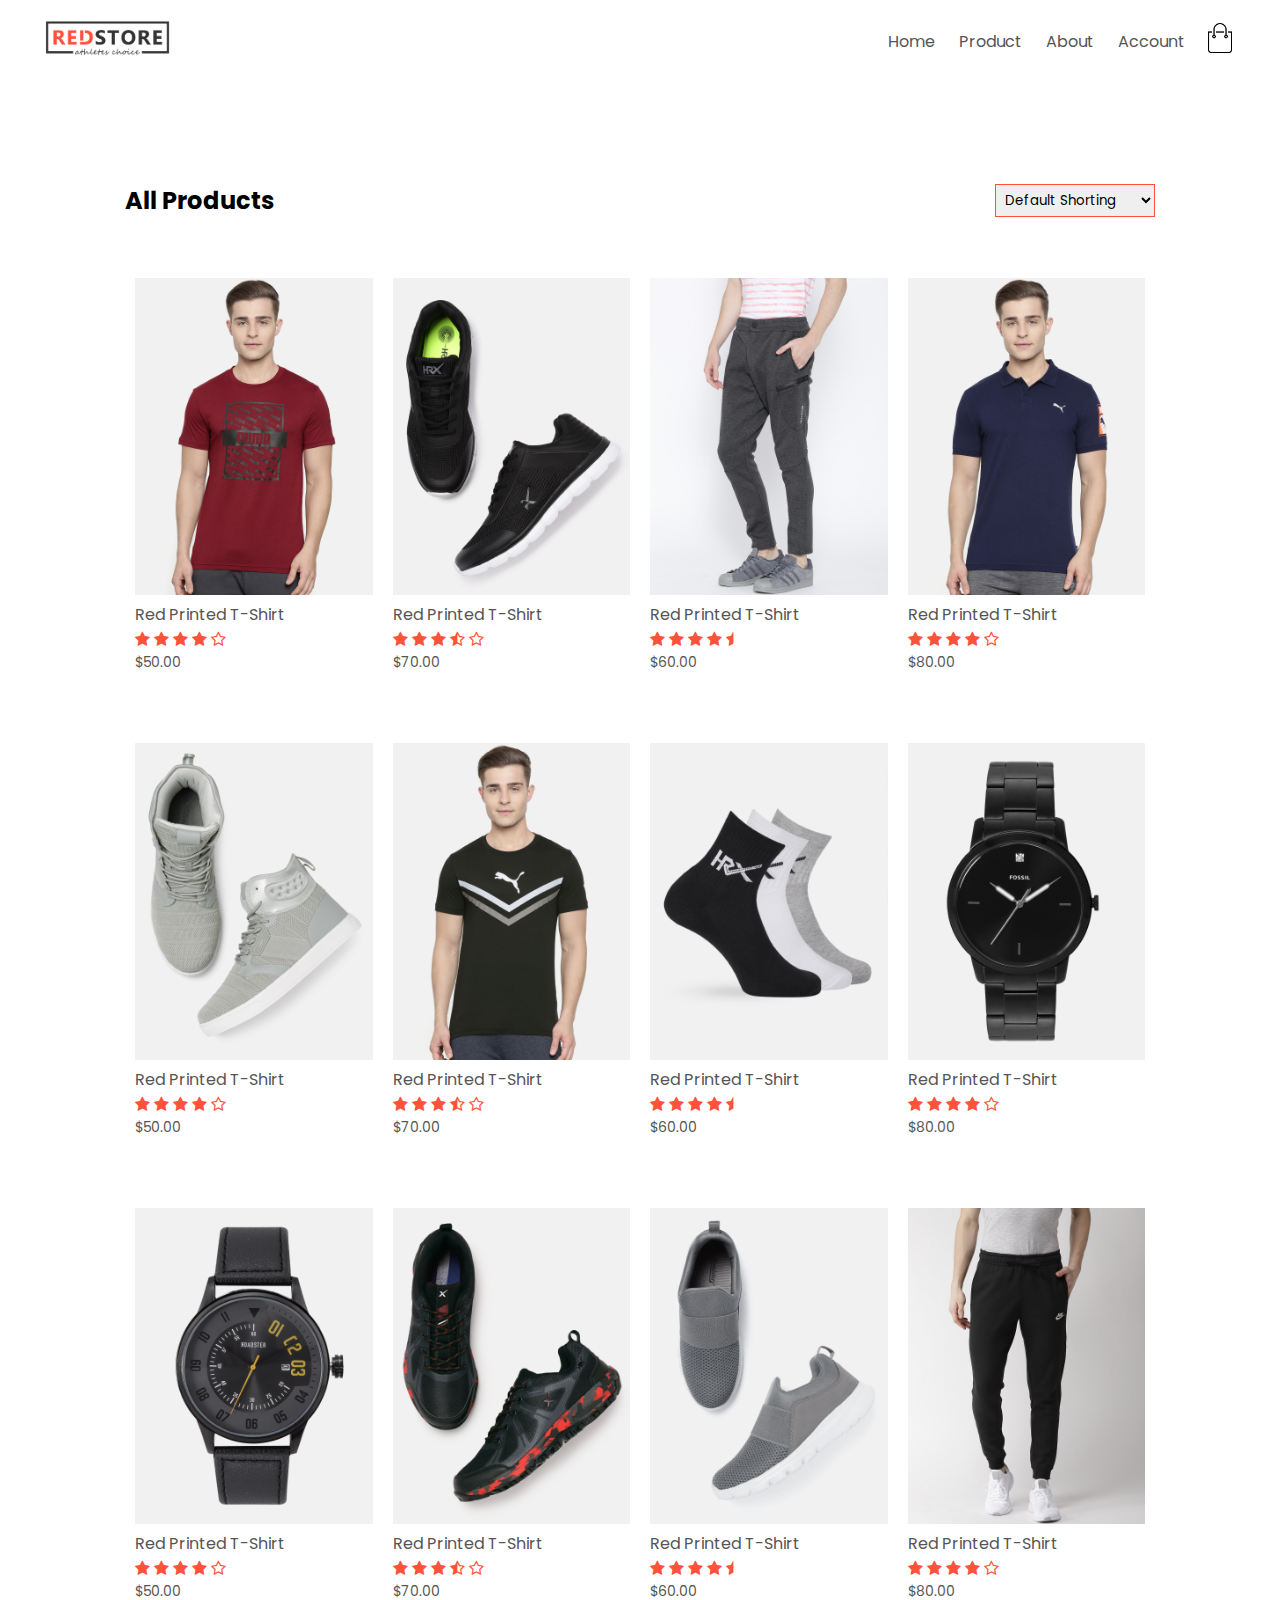
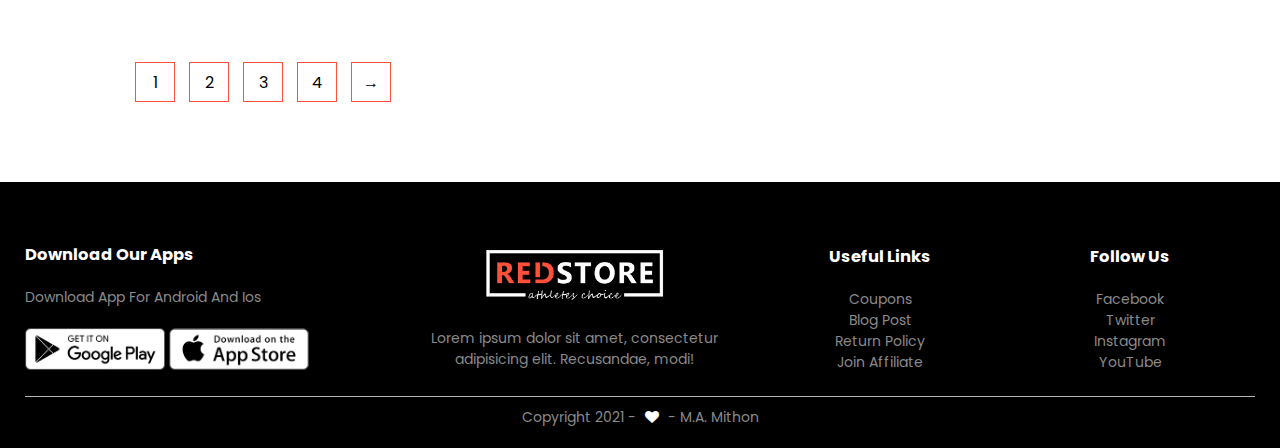
<file: products.html>
<!DOCTYPE html>
<html lang="en">

<head>
    <meta charset="UTF-8">
    <meta http-equiv="X-UA-Compatible" content="IE=edge">
    <meta name="viewport" content="width=device-width, initial-scale=1.0">
    <title>All Products | RedStore</title>
    <link rel="stylesheet" href="style.css">
    <link href="https://fonts.googleapis.com/css2?family=Poppins:wght@300;400;500;600;700&display=swap" rel="stylesheet">
    <link rel="stylesheet" href="https://stackpath.bootstrapcdn.com/font-awesome/4.7.0/css/font-awesome.min.css">
</head>

<body>
    <div class="container">
        <div class="navbar">
            <div class="logo">
                <a href="index.html"><img src="images/logo.png" width="125px"></a>
            </div>
            <nav>
                <ul id="menuItems">
                    <li><a href="index.html">Home</a></li>
                    <li><a href="products.html">Product</a></li>
                    <li><a href="about.html">About</a></li>
                    <li><a href="account.html">Account</a></li>
                </ul>
            </nav>
            <a href="Cart.html"><img src="images/cart.png" width="30px" height="30px" alt="" srcset=""></a>
            <img src="images/menu.png" onclick="menuToggle()" class="menu-icon">
        </div>
    </div>

    <div class="small-container">

        <div class="row row-2">
            <h2>All Products</h2>
            <select>
                    <option>Default Shorting</option>
                    <option>Short By Price</option>
                    <option>Short By Popularity</option>
                    <option>Short By Rating</option>
                    <option>Short By Sale</option>
                </select>
        </div>


        <div class="row">
            <div class="col-4">
                <img src="images/product-1.jpg" alt="" srcset="">
                <h4>Red Printed T-Shirt</h4>
                <div class="rating">
                    <i class="fa fa-star"></i>
                    <i class="fa fa-star"></i>
                    <i class="fa fa-star"></i>
                    <i class="fa fa-star"></i>
                    <i class="fa fa-star-o"></i>
                </div>
                <p>$50.00</p>
            </div>
            <div class="col-4">
                <img src="images/product-2.jpg" alt="" srcset="">
                <h4>Red Printed T-Shirt</h4>
                <div class="rating">
                    <i class="fa fa-star"></i>
                    <i class="fa fa-star"></i>
                    <i class="fa fa-star"></i>
                    <i class="fa fa-star-half-o"></i>
                    <i class="fa fa-star-o"></i>
                </div>
                <p>$70.00</p>
            </div>
            <div class="col-4">
                <img src="images/product-3.jpg" alt="" srcset="">
                <h4>Red Printed T-Shirt</h4>
                <div class="rating">
                    <i class="fa fa-star"></i>
                    <i class="fa fa-star"></i>
                    <i class="fa fa-star"></i>
                    <i class="fa fa-star"></i>
                    <i class="fa fa-star-half"></i>
                </div>
                <p>$60.00</p>
            </div>
            <div class="col-4">
                <img src="images/product-4.jpg" alt="" srcset="">
                <h4>Red Printed T-Shirt</h4>
                <div class="rating">
                    <i class="fa fa-star"></i>
                    <i class="fa fa-star"></i>
                    <i class="fa fa-star"></i>
                    <i class="fa fa-star"></i>
                    <i class="fa fa-star-o"></i>
                </div>
                <p>$80.00</p>
            </div>
            <div class="col-4">
                <img src="images/product-5.jpg" alt="" srcset="">
                <h4>Red Printed T-Shirt</h4>
                <div class="rating">
                    <i class="fa fa-star"></i>
                    <i class="fa fa-star"></i>
                    <i class="fa fa-star"></i>
                    <i class="fa fa-star"></i>
                    <i class="fa fa-star-o"></i>
                </div>
                <p>$50.00</p>
            </div>
            <div class="col-4">
                <img src="images/product-6.jpg" alt="" srcset="">
                <h4>Red Printed T-Shirt</h4>
                <div class="rating">
                    <i class="fa fa-star"></i>
                    <i class="fa fa-star"></i>
                    <i class="fa fa-star"></i>
                    <i class="fa fa-star-half-o"></i>
                    <i class="fa fa-star-o"></i>
                </div>
                <p>$70.00</p>
            </div>
            <div class="col-4">
                <img src="images/product-7.jpg" alt="" srcset="">
                <h4>Red Printed T-Shirt</h4>
                <div class="rating">
                    <i class="fa fa-star"></i>
                    <i class="fa fa-star"></i>
                    <i class="fa fa-star"></i>
                    <i class="fa fa-star"></i>
                    <i class="fa fa-star-half"></i>
                </div>
                <p>$60.00</p>
            </div>
            <div class="col-4">
                <img src="images/product-8.jpg" alt="" srcset="">
                <h4>Red Printed T-Shirt</h4>
                <div class="rating">
                    <i class="fa fa-star"></i>
                    <i class="fa fa-star"></i>
                    <i class="fa fa-star"></i>
                    <i class="fa fa-star"></i>
                    <i class="fa fa-star-o"></i>
                </div>
                <p>$80.00</p>
            </div>
            <div class="col-4">
                <img src="images/product-9.jpg" alt="" srcset="">
                <h4>Red Printed T-Shirt</h4>
                <div class="rating">
                    <i class="fa fa-star"></i>
                    <i class="fa fa-star"></i>
                    <i class="fa fa-star"></i>
                    <i class="fa fa-star"></i>
                    <i class="fa fa-star-o"></i>
                </div>
                <p>$50.00</p>
            </div>
            <div class="col-4">
                <img src="images/product-10.jpg" alt="" srcset="">
                <h4>Red Printed T-Shirt</h4>
                <div class="rating">
                    <i class="fa fa-star"></i>
                    <i class="fa fa-star"></i>
                    <i class="fa fa-star"></i>
                    <i class="fa fa-star-half-o"></i>
                    <i class="fa fa-star-o"></i>
                </div>
                <p>$70.00</p>
            </div>
            <div class="col-4">
                <img src="images/product-11.jpg" alt="" srcset="">
                <h4>Red Printed T-Shirt</h4>
                <div class="rating">
                    <i class="fa fa-star"></i>
                    <i class="fa fa-star"></i>
                    <i class="fa fa-star"></i>
                    <i class="fa fa-star"></i>
                    <i class="fa fa-star-half"></i>
                </div>
                <p>$60.00</p>
            </div>
            <div class="col-4">
                <img src="images/product-12.jpg" alt="" srcset="">
                <h4>Red Printed T-Shirt</h4>
                <div class="rating">
                    <i class="fa fa-star"></i>
                    <i class="fa fa-star"></i>
                    <i class="fa fa-star"></i>
                    <i class="fa fa-star"></i>
                    <i class="fa fa-star-o"></i>
                </div>
                <p>$80.00</p>
            </div>
        </div>
        <div class="page-btn">
            <span>1</span>
            <span>2</span>
            <span>3</span>
            <span>4</span>
            <span>&#8594;</span>
        </div>
    </div>

    <!-- footer -->
    <div class="footer">
        <div class="container">
            <div class="row">
                <div class="footer-col-1">
                    <h3>Download Our Apps</h3>
                    <p>Download App For Android And Ios</p>
                    <div class="app-logo">
                        <img src="images/play-store.png" alt="" srcset="">
                        <img src="images/app-store.png" alt="" srcset="">
                    </div>
                </div>
                <div class="footer-col-2">
                    <img src="images/logo-white.png">
                    <p>Lorem ipsum dolor sit amet, consectetur adipisicing elit. Recusandae, modi!</p>
                </div>
                <div class="footer-col-3">
                    <h3>Useful Links</h3>
                    <ul>
                        <li>Coupons</li>
                        <li>Blog Post</li>
                        <li>Return Policy</li>
                        <li>Join Affiliate</li>
                    </ul>
                </div>
                <div class="footer-col-4">
                    <h3>Follow Us</h3>
                    <ul>
                        <li>Facebook</li>
                        <li>Twitter</li>
                        <li>Instagram</li>
                        <li>YouTube</li>
                    </ul>
                </div>
            </div>
            <hr>
            <p class="copyright">Copyright 2021 - <i class="fa fa-heart"></i> - M.A. Mithon</p>
        </div>
    </div>



    <!-- javascript -->

    <script>
        var MenuItems = document.getElementById("menuItems");

        MenuItems.style.maxHeight = '0px';

        function menuToggle() {
            if (MenuItems.style.maxHeight == '0px') {
                MenuItems.style.maxHeight = '200px';
            } else {
                MenuItems.style.maxHeight = '0px'
            }

        }
    </script>

</body>

</html>
</file>
<file: style.css>
* {
    margin: 0;
    padding: 0;
    box-sizing: border-box;
    font-family: 'Poppins', sans-serif;
}

.navbar {
    display: flex;
    align-items: center;
    padding: 20px;
}

nav {
    flex: 1;
    text-align: right;
}

nav ul {
    display: inline-block;
    list-style-type: none;
}

nav ul li {
    display: inline-block;
    margin-right: 20px;
}

a {
    text-decoration: none;
    color: #555;
}

p {
    color: #555;
}

.container {
    max-width: 1300px;
    margin: auto;
    padding-left: 25px;
    padding-right: 25px;
}

.row {
    display: flex;
    align-items: center;
    flex-wrap: wrap;
    justify-content: space-around;
}

.col-2 {
    flex-basis: 50%;
    min-width: 300px;
}

.col-2 img {
    max-width: 100%;
    padding: 50px 0;
}

.col-2 h1 {
    font-size: 50px;
    line-height: 60px;
    margin: 25px 0;
}

.btn {
    display: inline-block;
    background: #ff523b;
    color: white;
    padding: 8px 30px;
    margin: 30px 0;
    border-radius: 30px;
    transition: background .5s;
}

.btn:hover {
    background: #563434;
}

.header {
    background: radial-gradient(white, #ffd6d6);
}

.header .row {
    margin-top: 70px;
}

.categories {
    margin: 70px 0;
}

.col-3 {
    flex-basis: 30%;
    min-width: 250px;
    margin-bottom: 30px;
}

.col-3 img {
    width: 100%;
    filter: grayscale(100%);
    transition: .5s;
}

.col-3 img:hover {
    filter: grayscale(0);
    transform: translateY(-7px);
}

.small-container {
    max-width: 1080px;
    margin: auto;
    padding-left: 25px;
    padding-right: 25px;
}

.col-4 {
    flex-basis: 25%;
    padding: 10px;
    min-width: 200px;
    margin-bottom: 50px;
    transition: transform .5s;
}

.col-4 img {
    width: 100%;
}

.title {
    text-align: center;
    margin: 0 auto 80px;
    position: relative;
    line-height: 60px;
    color: #555;
}

.title::after {
    content: '';
    background: #ff523b;
    width: 80px;
    height: 5px;
    border-radius: 5px;
    position: absolute;
    bottom: 0;
    left: 50%;
    transform: translate(-50%);
}

h4 {
    color: #555;
    font-weight: normal;
}

.col-4 p {
    font-size: 14px;
}

.rating .fa {
    color: #ff523b;
}

.col-4:hover {
    transform: translateY(-5px)
}


/* offer */

.offer {
    background: radial-gradient(white, #ffd6d6);
    margin-top: 80px;
    padding: 30px 0;
}

.col-2 .offer-img {
    padding: 50px;
}

.small {
    color: #555;
}


/* testimonial */

.testimonial {
    padding-top: 100px;
}

.testimonial .col-3 {
    text-align: center;
    padding: 40px 20px;
    box-shadow: 0 0 20px 0 rgba(0, 0, 0, .1);
    cursor: pointer;
    transition: transform 0.9s;
}

.testimonial .col-3 img {
    width: 50px;
    margin-top: 20px;
    border-radius: 50%;
}

.testimonial .col-3:hover {
    transform: translateY(-10px)
}

.fa.fa-quote-left {
    font-size: 34px;
    color: #ff523b;
}

.col-3 p {
    font-size: 12px;
    margin: 12px 0;
    color: #777;
}

.testimonial .col-3 h3 {
    font-weight: 600;
    color: #555;
    font-size: 16px;
}


/* brands */

.brands {
    margin: 100px auto;
}

.col-5 {
    width: 160px;
}

.col-5 img {
    width: 100%;
    cursor: pointer;
    filter: grayscale(100%);
}

.col-5 img:hover {
    filter: grayscale(0);
}


/* footer */

.footer {
    background: black;
    /* background: radial-gradient(white, #ffd6d6); */
    color: #8a8a8a;
    font-size: 14px;
    padding: 60px 0 20px;
}

.footer p {
    color: #8a8a8a;
}

.footer h3 {
    color: white;
    margin-bottom: 20px;
}

.footer-col-1,
.footer-col-2,
.footer-col-3,
.footer-col-4 {
    min-width: 250px;
    margin-bottom: 20px;
}

.footer-col-1 {
    flex-basis: 30%;
}

.footer-col-2 {
    flex: 1;
    text-align: center;
}

.footer-col-2 img {
    width: 180px;
    margin-bottom: 20px;
}

.footer-col-3,
.footer-col-4 {
    flex-basis: 12%;
    text-align: center;
}

ul {
    list-style-type: none;
}

.app-logo {
    margin-top: 20px;
}

.app-logo img {
    width: 140px;
}

.footer hr {
    background: #b5b5b5;
    height: 1px;
    border: none;
}

.copyright {
    text-align: center;
    margin-top: 10px;
}

.copyright .fa {
    color: white;
    margin: 0 5px;
}

.menu-icon {
    width: 28px;
    margin-left: 20px;
    display: none;
}


/* @media query for menu */

@media only screen and (max-width: 800px) {
    nav ul {
        position: absolute;
        top: 70px;
        left: 0;
        background: #333;
        width: 100%;
        overflow: hidden;
        transition: max-height 0.5s;
    }
    nav ul li {
        display: block;
        margin-right: 50px;
        margin-top: 10px;
        margin-bottom: 10px;
    }
    nav ul li a {
        color: white;
    }
    .menu-icon {
        display: block;
        cursor: pointer;
    }
}


/* -------------------------------all products pages--------------------------- */

.row-2 {
    justify-content: space-between;
    margin: 100px auto 50px;
}

select {
    border: 1px solid #ff523b;
    padding: 5px;
}

select:focus {
    outline: none;
}

.page-btn {
    outline: none;
}

.page-btn {
    margin: 0 auto 80px;
}

.page-btn span {
    display: inline-block;
    border: 1px solid #ff523b;
    margin-left: 10px;
    width: 40px;
    height: 40px;
    text-align: center;
    line-height: 40px;
    cursor: pointer;
}

.page-btn span:hover {
    background-color: #ff523b;
    color: white;
}


/* less then 600px screen */

@media only screen and (max-width: 600px) {
    .row {
        text-align: center;
    }
    .col-2,
    .col-3,
    .col-4,
    .col-5 {
        flex-basis: 100%;
    }
    .single-product .row {
        text-align: left;
    }
    .single-product .col-2 {
        padding: 20px 0;
    }
    .single-product h1 {
        font-size: 26px;
        line-height: 32px;
    }
    .cart-info p {
        display: none;
    }
}


/* single product details */

.single-product {
    margin-top: 80px;
}

.single-product .col-2 img {
    padding: 0;
}

.single-product .col-2 {
    padding: 20px;
}

.single-product h4 {
    margin: 20px;
    font-size: 22px;
    font-weight: bold;
}

.single-product select {
    display: block;
    padding: 10px;
    margin-top: 20px;
}

.single-product input {
    width: 50px;
    height: 40px;
    padding-left: 10px;
    font-size: 20px;
    margin-right: 10px;
    border: 1px solid #ff512b;
}

.single-product .fa {
    margin-left: 10px;
}

.small-img-row {
    display: flex;
    justify-content: space-between;
}

.small-img-col {
    flex-basis: 24%;
    cursor: pointer;
}


/* cart items */

.cart-pages {
    margin: 80px auto;
}

table {
    width: 100%;
    border-collapse: collapse;
}

.cart-info {
    display: flex;
    flex-wrap: wrap;
}

th {
    text-align: left;
    padding: 5px;
    color: white;
    background: #ff523b;
    font-weight: normal;
}

td {
    padding: 10px 5px;
}

td input {
    width: 40px;
    height: 30px;
    padding: 5px;
}

td a {
    color: #ff523b;
    font-size: 12px;
}

td img {
    width: 80px;
    height: 80px;
    margin-right: 10px;
}

.total-price {
    display: flex;
    justify-content: flex-end;
}

.total-price table {
    border-top: 3px solid #ff523b;
    width: 100%;
    max-width: 400px;
}

td:last-child {
    text-align: right;
}

th:last-child {
    text-align: right;
}

.account-page {
    background: radial-gradient(white, #ffd6d6);
    padding: 50px 0;
}

.form-container {
    background: white;
    width: 300px;
    height: 400px;
    position: relative;
    text-align: center;
    padding: 20px 0;
    margin: auto;
    box-shadow: 0 0 20px 0 rgba(0, 0, 0, 0.1);
    overflow: hidden;
}

.form-container span {
    font-weight: bold;
    padding: 0 10px;
    color: #555;
    cursor: pointer;
    width: 100px;
    display: inline-block;
}

.own-page p {
    height: 100%;
    width: 100%;
}

.own-page span {
    font-size: 18px;
    font-weight: bold;
}

.form-btn {
    display: inline-block;
}

.form-container form {
    max-width: 300px;
    padding: 0 20px;
    position: absolute;
    top: 130px;
    transition: transform 1s;
}

form input {
    width: 100%;
    height: 30px;
    margin: 10px 0;
    border: 1px solid #ccc;
}

form-btn {
    width: 100%;
    border: none;
    cursor: pointer;
    margin: 10px 0;
}

form .btn:hover {
    outline: none;
}

#LoginForm {
    left: -300px;
}

#RegisterForm {
    left: 0;
}

.form a {
    font-size: 12px;
}

#Indicator {
    width: 100px;
    border: none;
    background: #ff523b;
    height: 3px;
    margin-top: 8px;
    transform: translateX(100px);
    transition: transform 1s;
}
</file>
